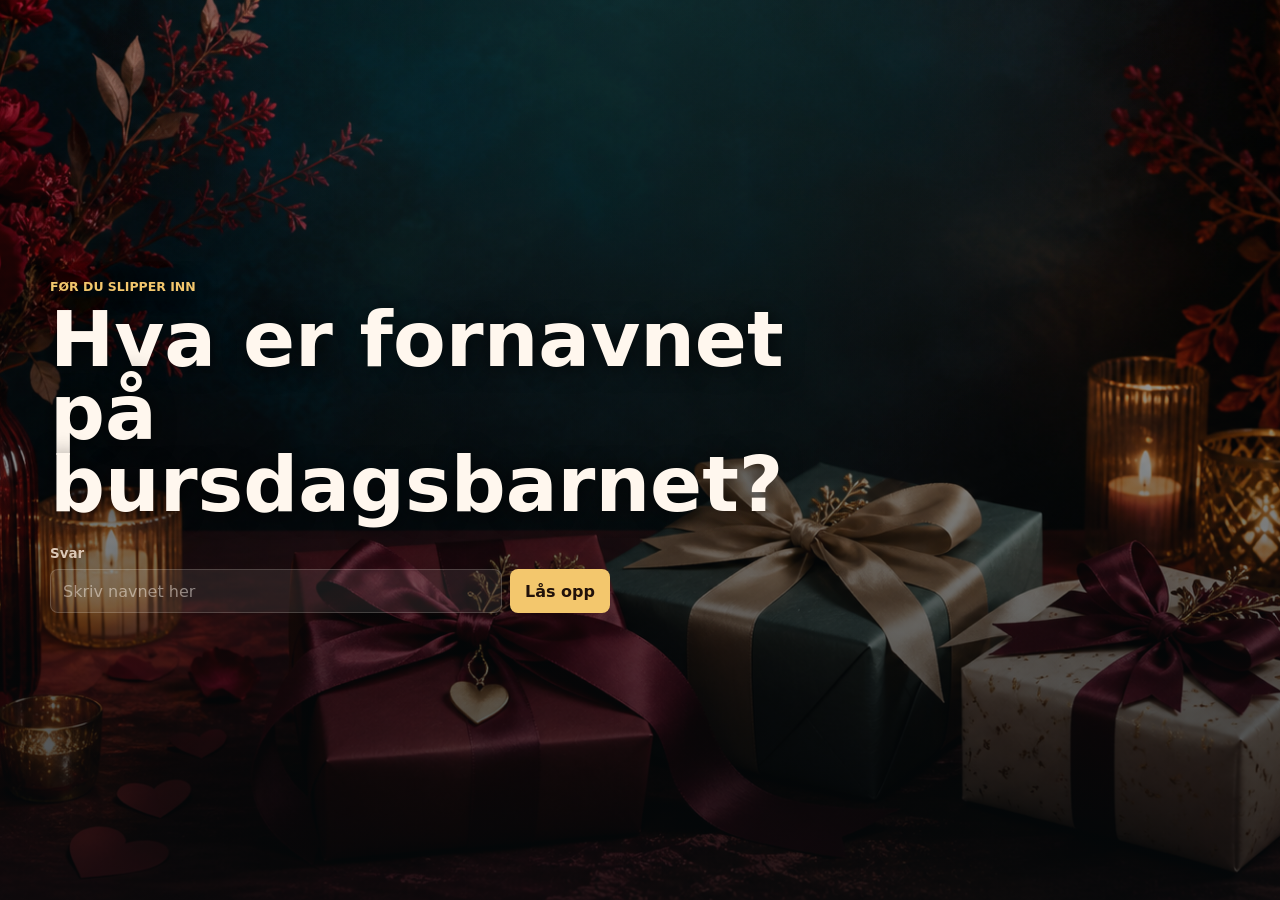
<file: index.html>
<!doctype html>
<html lang="no">
  <head>
    <meta charset="utf-8">
    <meta name="viewport" content="width=device-width, initial-scale=1">
    <title>Bursdagsgaver</title>
    <link rel="stylesheet" href="styles.css">
  </head>
  <body>
    <main class="page-shell">
      <section class="gate-screen" data-gate-screen aria-labelledby="gate-title">
        <p class="eyebrow">Før du slipper inn</p>
        <h1 id="gate-title">Hva er fornavnet på bursdagsbarnet?</h1>
        <form class="gate-form" data-gate-form novalidate>
          <label for="gate-answer">Svar</label>
          <div class="answer-row">
            <input id="gate-answer" name="gateAnswer" type="text" autocomplete="off" placeholder="Skriv navnet her">
            <button type="submit">Lås opp</button>
          </div>
          <p class="feedback" data-gate-feedback aria-live="polite"></p>
        </form>
      </section>

      <div class="countdown" data-countdown hidden>
        <span>Tid igjen</span>
        <strong data-countdown-time>60:00</strong>
      </div>

      <section class="intro" aria-labelledby="page-title" data-home-screen hidden>
        <p class="eyebrow">Bursdagsoppdraget</p>
        <h1 id="page-title">Gratulerer med dagen, fineste kjæresten min.</h1>
        <p class="nickname">(cale potato, poteten i mitt liv, bæsj, gubben min)</p>
        <p class="description">
          Under finner du ledetråder til 3 gaver. Du må selv skrive inn løsningsforslaget.
          Hvis du skriver riktig, åpner gaven seg. Skriver du feil, vil den forbli skjult.
          Klarer du å unlocke gaven?
        </p>
        <p class="note">
          Gave nummer 3 er minst, og dermed også lettest å løse. Den må åpnes først.
          Når gave 3 er åpnet, kan du prøve gave 2. Når gave 2 er åpnet, kan du til
          slutt prøve gave 1.
        </p>
        <p class="warning">
          NB! Hver gave har kun 5 forsøk på å bli løst, så du bør tenke deg nøye om,
          og ikke gjette vilt.
        </p>
      </section>

      <section class="gift-grid" aria-label="Gaver" data-home-screen hidden>
        <article class="gift-card" data-gift-card="3">
          <div class="gift-topline">
            <span class="gift-number">Gave 3</span>
            <span class="gift-status" data-card-status="3">Skjult</span>
          </div>
          <button class="gift-box" type="button" data-open-gift="3" aria-label="Åpne oppgave for gave 3">
            <span class="gift-lid"></span>
            <span class="gift-ribbon"></span>
            <span class="gift-bow"></span>
          </button>
          <p class="card-copy" data-card-copy="3">Minst, lettest å løse, men nyttig.</p>
        </article>

        <article class="gift-card" data-gift-card="2">
          <div class="gift-topline">
            <span class="gift-number">Gave 2</span>
            <span class="gift-status" data-card-status="2">Skjult</span>
          </div>
          <button class="gift-box" type="button" data-open-gift="2" aria-label="Åpne oppgave for gave 2">
            <span class="gift-lid"></span>
            <span class="gift-ribbon"></span>
            <span class="gift-bow"></span>
          </button>
          <p class="card-copy" data-card-copy="2">Låses opp etter gave 3.</p>
        </article>

        <article class="gift-card" data-gift-card="1">
          <div class="gift-topline">
            <span class="gift-number">Gave 1</span>
            <span class="gift-status" data-card-status="1">Skjult</span>
          </div>
          <button class="gift-box" type="button" data-open-gift="1" aria-label="Åpne oppgave for gave 1">
            <span class="gift-lid"></span>
            <span class="gift-ribbon"></span>
            <span class="gift-bow"></span>
          </button>
          <p class="card-copy" data-card-copy="1">Låses opp etter gave 2.</p>
        </article>
      </section>

      <section class="detail-screen" data-detail-screen hidden aria-live="polite">
        <button class="back-button" type="button" data-back-button>Tilbake til gavene</button>
        <article class="detail-panel" data-detail-card>
          <div class="gift-topline">
            <span class="gift-number" data-detail-title>Gave</span>
            <span class="gift-status" data-detail-status>Skjult</span>
          </div>
          <p class="clue" data-detail-clue></p>
          <div class="answer-meta">
            <span class="word-count-badge" data-word-count></span>
            <span class="hint-info-badge" data-hint-info hidden></span>
            <span class="attempts-badge" data-attempts-left></span>
          </div>
          <div class="answer-pattern" data-answer-pattern aria-label="Svarmønster"></div>
          <form class="answer-form" data-detail-form novalidate>
            <label for="gift-answer">Ditt løsningsforslag</label>
            <div class="answer-row">
              <input id="gift-answer" name="answer" type="text" autocomplete="off" placeholder="Skriv svaret her">
              <button type="submit">Prøv</button>
            </div>
            <p class="feedback" data-detail-feedback aria-live="polite"></p>
          </form>
          <div class="extra-hint" data-extra-hint hidden>
            <button class="hint-button" type="button" data-hint-button>Hint</button>
            <p data-hint-text hidden>Ikke vær fyllesyk om du velger denne :)</p>
          </div>
          <div class="reveal" data-detail-reveal hidden></div>
        </article>
      </section>
    </main>

    <script src="script.js"></script>
  </body>
</html>
</file>
<file: styles.css>
:root {
  color-scheme: dark;
  --ink: #fff7ee;
  --muted: #dbc7b5;
  --deep: #091316;
  --panel: rgba(10, 18, 20, 0.72);
  --panel-strong: rgba(9, 14, 16, 0.88);
  --line: rgba(255, 247, 238, 0.18);
  --gold: #f3c76d;
  --cranberry: #8f1735;
  --teal: #1d6c69;
  --cream: #fff1dd;
  --danger: #ff9b9b;
  --success: #9af0c8;
  --shadow: 0 24px 80px rgba(0, 0, 0, 0.42);
}

* {
  box-sizing: border-box;
}

html {
  min-height: 100%;
  font-family: Inter, system-ui, -apple-system, BlinkMacSystemFont, "Segoe UI", sans-serif;
  background: var(--deep);
}

body {
  min-height: 100vh;
  margin: 0;
  color: var(--ink);
  background:
    linear-gradient(180deg, rgba(5, 9, 11, 0.16), rgba(5, 9, 11, 0.78)),
    radial-gradient(circle at top center, rgba(29, 108, 105, 0.34), transparent 34rem),
    url("assets/bursdagsgaver-bg.png") center / cover fixed;
}

button,
input {
  font: inherit;
}

.page-shell {
  width: min(1180px, calc(100% - 32px));
  min-height: 100vh;
  margin: 0 auto;
  padding: 48px 0;
  display: grid;
  align-content: center;
  gap: 30px;
}

.intro,
.gate-screen {
  padding: 28px 0 6px;
  text-shadow: 0 2px 22px rgba(0, 0, 0, 0.72);
}

.intro {
  max-width: 880px;
}

.gate-screen {
  max-width: 880px;
}

[data-gate-screen][hidden],
[data-home-screen][hidden] {
  display: none;
}

.gate-form {
  max-width: 560px;
  margin-top: 24px;
  display: grid;
  gap: 8px;
}

.gate-form label {
  color: var(--muted);
  font-size: 0.84rem;
  font-weight: 800;
}

.eyebrow {
  margin: 0 0 10px;
  color: var(--gold);
  font-size: 0.78rem;
  font-weight: 800;
  letter-spacing: 0;
  text-transform: uppercase;
}

h1 {
  max-width: 780px;
  margin: 0;
  font-size: clamp(2.2rem, 6vw, 5.8rem);
  line-height: 0.95;
  letter-spacing: 0;
}

.nickname {
  margin: 10px 0 0;
  color: var(--gold);
  font-size: clamp(1.15rem, 2vw, 1.65rem);
  font-weight: 700;
}

.description,
.note,
.warning {
  max-width: 760px;
  margin: 20px 0 0;
  color: var(--cream);
  font-size: clamp(1rem, 1.4vw, 1.17rem);
  line-height: 1.65;
}

.note {
  max-width: 720px;
  margin-top: 12px;
  color: var(--muted);
}

.warning {
  max-width: 760px;
  padding: 14px 16px;
  border: 1px solid rgba(243, 199, 109, 0.42);
  border-radius: 8px;
  background: rgba(9, 14, 16, 0.58);
  color: var(--gold);
  font-weight: 800;
}

.countdown {
  position: fixed;
  top: 18px;
  right: 18px;
  z-index: 20;
  min-width: 172px;
  padding: 12px 14px;
  display: grid;
  gap: 2px;
  border: 1px solid rgba(154, 240, 200, 0.42);
  border-radius: 8px;
  color: var(--success);
  background: rgba(8, 31, 25, 0.72);
  box-shadow: 0 14px 36px rgba(0, 0, 0, 0.26);
}

.countdown[hidden] {
  display: none;
}

.countdown span {
  color: var(--muted);
  font-size: 0.78rem;
  font-weight: 800;
  text-transform: uppercase;
}

.countdown strong {
  font-size: 1.55rem;
  line-height: 1;
}

.gift-grid {
  display: grid;
  grid-template-columns: repeat(3, minmax(0, 1fr));
  gap: 16px;
}

.gift-card {
  min-width: 0;
  min-height: 330px;
  padding: 18px;
  display: grid;
  grid-template-rows: auto 182px auto;
  gap: 16px;
  border: 1px solid var(--line);
  border-radius: 8px;
  background: var(--panel);
  box-shadow: var(--shadow);
  backdrop-filter: blur(16px);
}

.gift-card.unlocked {
  border-color: rgba(154, 240, 200, 0.52);
  background: linear-gradient(180deg, rgba(13, 44, 40, 0.78), rgba(11, 18, 19, 0.82));
}

.gift-card.locked {
  filter: grayscale(1);
  opacity: 0.48;
}

.gift-card.locked .gift-box {
  cursor: not-allowed;
}

.gift-card.failed,
.detail-panel.failed {
  border-color: rgba(255, 155, 155, 0.42);
  background: rgba(0, 0, 0, 0.9);
  filter: grayscale(1);
}

.gift-card.failed {
  opacity: 0.82;
}

.gift-card.failed .gift-box {
  cursor: not-allowed;
}

.gift-topline {
  display: flex;
  align-items: center;
  justify-content: space-between;
  gap: 12px;
}

.gift-number {
  font-size: 1.15rem;
  font-weight: 800;
}

.gift-status {
  min-width: 74px;
  padding: 6px 9px;
  border: 1px solid var(--line);
  border-radius: 999px;
  color: var(--muted);
  font-size: 0.78rem;
  font-weight: 700;
  text-align: center;
}

.unlocked .gift-status {
  border-color: rgba(154, 240, 200, 0.46);
  color: var(--success);
}

.card-copy {
  min-height: 54px;
  margin: 0;
  color: var(--muted);
  line-height: 1.5;
}

.gift-box {
  position: relative;
  width: min(180px, 76%);
  height: 148px;
  align-self: center;
  justify-self: center;
  margin-top: 8px;
  border: 0;
  background: transparent;
  cursor: pointer;
  transform: translateZ(0);
}

.gift-box:focus-visible,
.back-button:focus-visible,
.hint-button:focus-visible,
.answer-row button:focus-visible,
.answer-row input:focus-visible {
  outline: 3px solid rgba(243, 199, 109, 0.75);
  outline-offset: 4px;
}

.gift-lid,
.gift-ribbon,
.gift-bow,
.gift-box::before {
  position: absolute;
  display: block;
  content: "";
}

.gift-box::before {
  left: 12px;
  right: 12px;
  bottom: 0;
  height: 108px;
  border-radius: 8px;
  background:
    linear-gradient(90deg, transparent 43%, rgba(255, 234, 187, 0.92) 43% 57%, transparent 57%),
    linear-gradient(135deg, #79102b, #b32146 62%, #671426);
  box-shadow: inset 0 0 28px rgba(0, 0, 0, 0.22), 0 22px 36px rgba(0, 0, 0, 0.36);
}

.gift-card[data-gift-card="2"] .gift-box::before {
  background:
    linear-gradient(90deg, transparent 43%, rgba(255, 234, 187, 0.92) 43% 57%, transparent 57%),
    linear-gradient(135deg, #134e50, #23827b 62%, #0d3338);
}

.gift-card[data-gift-card="3"] .gift-box::before {
  background:
    linear-gradient(90deg, transparent 43%, rgba(132, 24, 48, 0.95) 43% 57%, transparent 57%),
    linear-gradient(135deg, #f9eddc, #fff8ec 62%, #d8b98a);
}

.gift-lid {
  left: 0;
  right: 0;
  top: 25px;
  height: 42px;
  border-radius: 8px;
  background:
    linear-gradient(90deg, transparent 44%, rgba(255, 234, 187, 0.96) 44% 56%, transparent 56%),
    linear-gradient(135deg, #8d1636, #c32b52);
  box-shadow: 0 14px 20px rgba(0, 0, 0, 0.26);
  transition: transform 260ms ease;
}

.gift-card[data-gift-card="2"] .gift-lid {
  background:
    linear-gradient(90deg, transparent 44%, rgba(255, 234, 187, 0.96) 44% 56%, transparent 56%),
    linear-gradient(135deg, #176366, #2c9690);
}

.gift-card[data-gift-card="3"] .gift-lid {
  background:
    linear-gradient(90deg, transparent 44%, rgba(132, 24, 48, 0.95) 44% 56%, transparent 56%),
    linear-gradient(135deg, #fff6e9, #f1d7ac);
}

.gift-ribbon {
  left: 12px;
  right: 12px;
  bottom: 48px;
  height: 20px;
  background: rgba(255, 234, 187, 0.88);
}

.gift-card[data-gift-card="3"] .gift-ribbon {
  background: rgba(132, 24, 48, 0.95);
}

.gift-bow {
  left: 50%;
  top: 0;
  width: 84px;
  height: 45px;
  transform: translateX(-50%);
}

.gift-bow::before,
.gift-bow::after {
  position: absolute;
  top: 12px;
  width: 42px;
  height: 28px;
  border: 8px solid rgba(255, 234, 187, 0.95);
  border-radius: 50% 50% 45% 45%;
  content: "";
}

.gift-card[data-gift-card="3"] .gift-bow::before,
.gift-card[data-gift-card="3"] .gift-bow::after {
  border-color: rgba(132, 24, 48, 0.95);
}

.gift-bow::before {
  right: 39px;
  transform: rotate(-24deg);
}

.gift-bow::after {
  left: 39px;
  transform: rotate(24deg);
}

.gift-box:hover .gift-lid,
.gift-box:focus-visible .gift-lid {
  transform: translateY(-8px) rotate(-1deg);
}

.unlocked .gift-lid {
  transform: translateY(-38px) rotate(-7deg);
}

.clue {
  margin: 0;
  color: var(--cream);
  line-height: 1.55;
}

.detail-screen {
  display: grid;
  gap: 16px;
}

.detail-screen[hidden] {
  display: none;
}

.back-button {
  width: fit-content;
  min-height: 42px;
  border: 1px solid var(--line);
  border-radius: 8px;
  padding: 0 14px;
  color: var(--ink);
  background: rgba(9, 14, 16, 0.72);
  font-weight: 800;
  cursor: pointer;
}

.detail-panel {
  width: min(760px, 100%);
  padding: 22px;
  display: grid;
  gap: 18px;
  border: 1px solid var(--line);
  border-radius: 8px;
  background: var(--panel);
  box-shadow: var(--shadow);
  backdrop-filter: blur(16px);
}

.detail-panel.unlocked {
  border-color: rgba(154, 240, 200, 0.52);
  background: linear-gradient(180deg, rgba(13, 44, 40, 0.78), rgba(11, 18, 19, 0.82));
}

.answer-meta {
  display: flex;
  flex-wrap: wrap;
  align-items: center;
  gap: 8px;
}

.answer-meta span {
  min-height: 42px;
  display: inline-grid;
  place-items: center;
  padding: 7px 12px;
  border: 1px solid var(--line);
  border-radius: 999px;
  color: var(--muted);
  background: rgba(255, 255, 255, 0.06);
  font-size: 0.85rem;
  font-weight: 800;
}

.answer-meta span[hidden] {
  display: none;
}

.word-count-badge {
  min-width: 92px;
  border-color: rgba(243, 199, 109, 0.62);
  color: var(--gold);
  background: rgba(243, 199, 109, 0.12);
  text-align: center;
}

.hint-info-badge {
  border-color: rgba(154, 240, 200, 0.42);
  color: var(--success);
  background: rgba(8, 31, 25, 0.42);
}

.answer-pattern {
  min-height: 52px;
  display: flex;
  flex-wrap: wrap;
  align-items: center;
  gap: 12px;
}

.pattern-word {
  display: inline-flex;
  gap: 5px;
}

.pattern-letter {
  width: clamp(18px, 5vw, 30px);
  height: 36px;
  display: inline-grid;
  place-items: center;
  border-bottom: 3px solid var(--gold);
  color: transparent;
}

.answer-form {
  display: grid;
  gap: 8px;
}

.answer-form label {
  color: var(--muted);
  font-size: 0.84rem;
  font-weight: 700;
}

.answer-row {
  display: grid;
  grid-template-columns: minmax(0, 1fr) auto;
  gap: 8px;
}

.answer-row input {
  width: 100%;
  min-width: 0;
  height: 44px;
  border: 1px solid var(--line);
  border-radius: 8px;
  padding: 0 12px;
  color: var(--ink);
  background: rgba(255, 255, 255, 0.08);
}

.answer-row input::placeholder {
  color: rgba(255, 247, 238, 0.48);
}

.answer-row button {
  height: 44px;
  border: 0;
  border-radius: 8px;
  padding: 0 15px;
  color: #21120a;
  background: var(--gold);
  font-weight: 800;
  cursor: pointer;
}

.feedback {
  min-height: 22px;
  margin: 0;
  color: var(--danger);
  font-size: 0.9rem;
  font-weight: 700;
}

.feedback.success {
  color: var(--success);
}

.extra-hint {
  display: grid;
  justify-items: start;
  gap: 10px;
}

.extra-hint[hidden] {
  display: none;
}

.hint-button {
  min-height: 42px;
  border: 0;
  border-radius: 8px;
  padding: 0 16px;
  color: #062217;
  background: var(--success);
  font-weight: 900;
  cursor: pointer;
}

.more-button {
  margin-top: 14px;
  min-height: 46px;
  border: 0;
  border-radius: 8px;
  padding: 0 18px;
  color: #1e1200;
  background: linear-gradient(135deg, #f3c76d, #9af0c8);
  font-weight: 900;
  cursor: pointer;
}

.more-button:focus-visible {
  outline: 3px solid rgba(154, 240, 200, 0.75);
  outline-offset: 4px;
}

.more-content {
  margin-top: 14px;
  padding-top: 14px;
  border-top: 1px solid var(--line);
}

.more-content[hidden] {
  display: none;
}

.more-section {
  display: grid;
  gap: 12px;
}

.more-section ul {
  margin: 0;
  padding-left: 20px;
  color: var(--cream);
  line-height: 1.55;
}

.travel-links {
  display: flex;
  flex-wrap: wrap;
  gap: 8px;
}

.travel-links a {
  min-height: 36px;
  display: inline-grid;
  place-items: center;
  border: 1px solid rgba(243, 199, 109, 0.4);
  border-radius: 999px;
  padding: 0 12px;
  color: var(--gold);
  background: rgba(243, 199, 109, 0.1);
  font-size: 0.88rem;
  font-weight: 800;
  text-decoration: none;
}

.travel-links a:hover {
  border-color: rgba(154, 240, 200, 0.58);
  color: var(--success);
}

.extra-hint p {
  margin: 0;
  padding: 12px 14px;
  border: 1px solid rgba(154, 240, 200, 0.38);
  border-radius: 8px;
  color: var(--success);
  background: rgba(8, 31, 25, 0.72);
  font-weight: 800;
}

.reveal {
  align-self: end;
  padding: 16px;
  border: 1px solid rgba(154, 240, 200, 0.32);
  border-radius: 8px;
  background: var(--panel-strong);
}

.reveal h2 {
  margin: 0 0 8px;
  font-size: 1.25rem;
}

.reveal p {
  margin: 0;
  color: var(--cream);
  line-height: 1.55;
}

@media (max-width: 920px) {
  .page-shell {
    align-content: start;
  }

  .gift-grid {
    grid-template-columns: 1fr;
  }

  .gift-card {
    min-height: 0;
    grid-template-rows: auto 170px auto;
  }
}

@media (max-width: 560px) {
  .page-shell {
    width: min(100% - 22px, 1180px);
    padding: 26px 0;
  }

  .intro {
    padding-top: 10px;
  }

  .gift-card {
    padding: 15px;
  }

  .answer-row {
    grid-template-columns: 1fr;
  }

  .answer-row button {
    width: 100%;
  }
}
</file>
